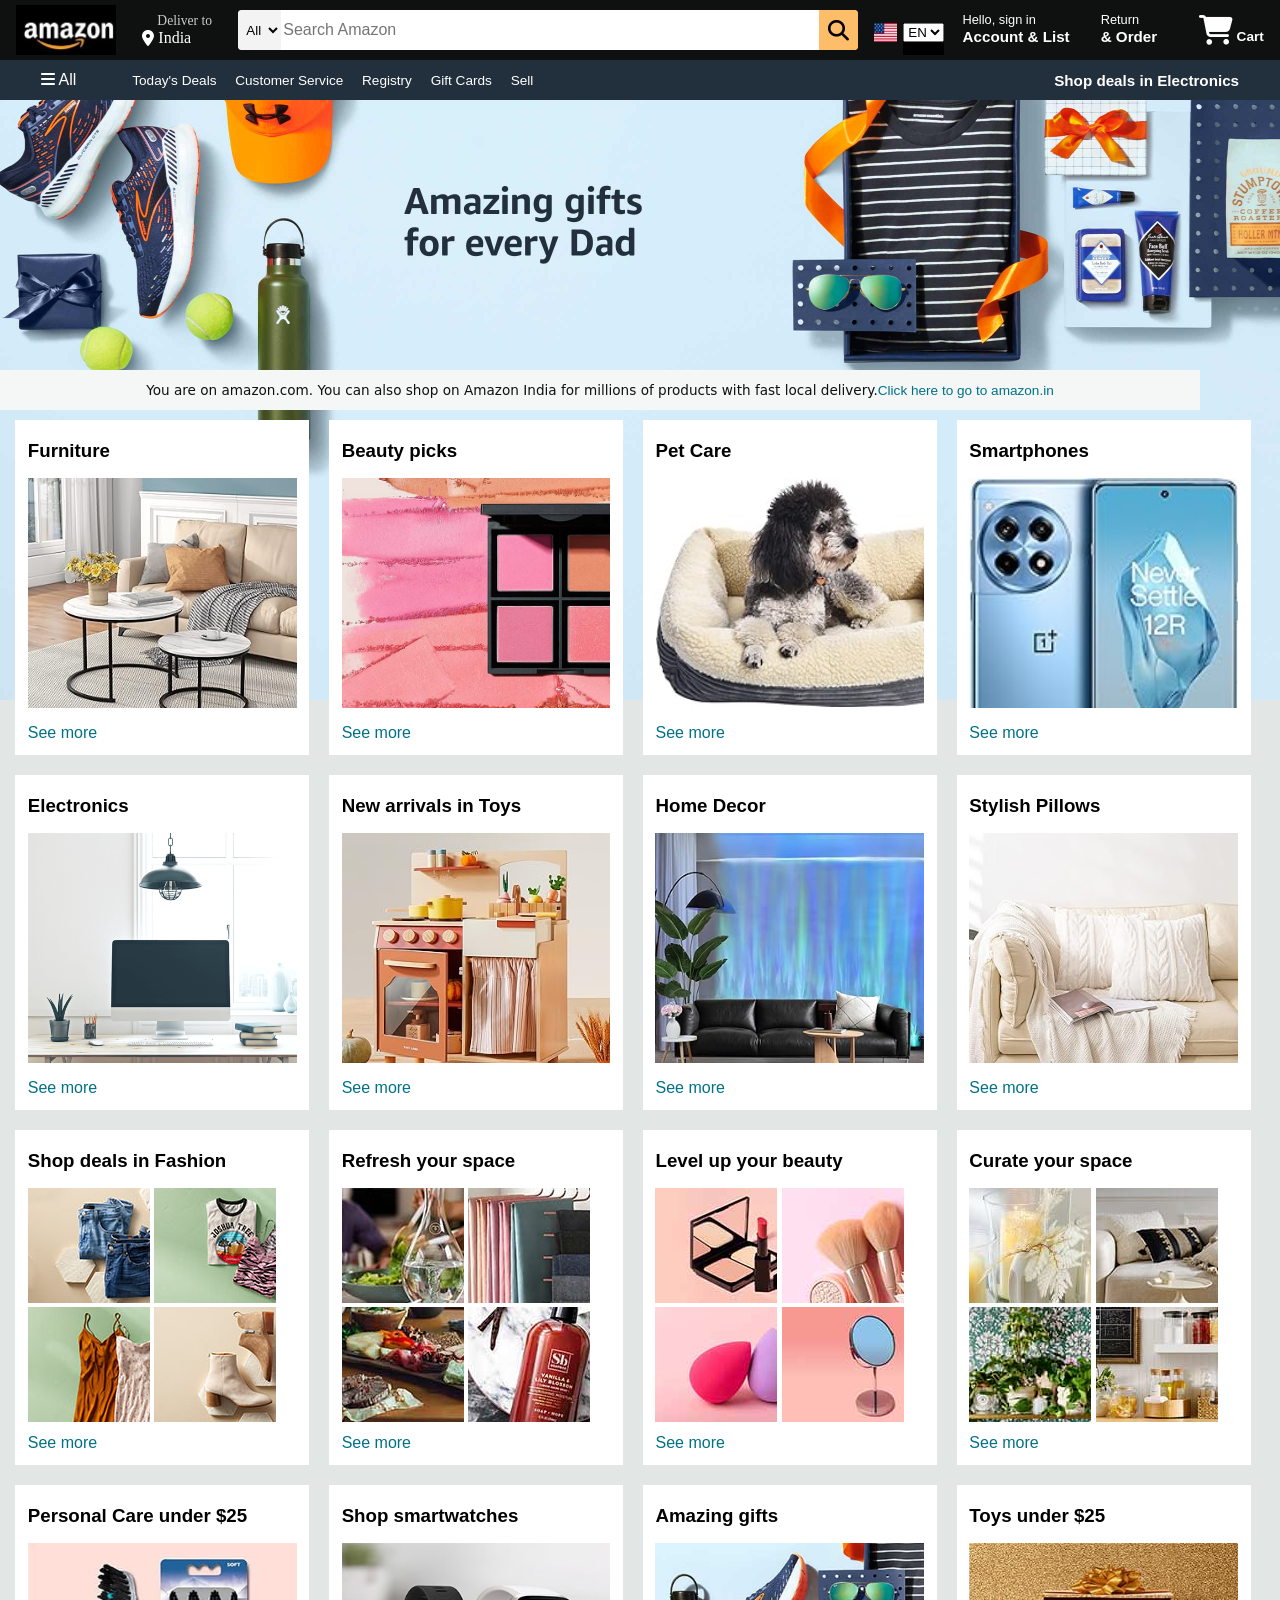
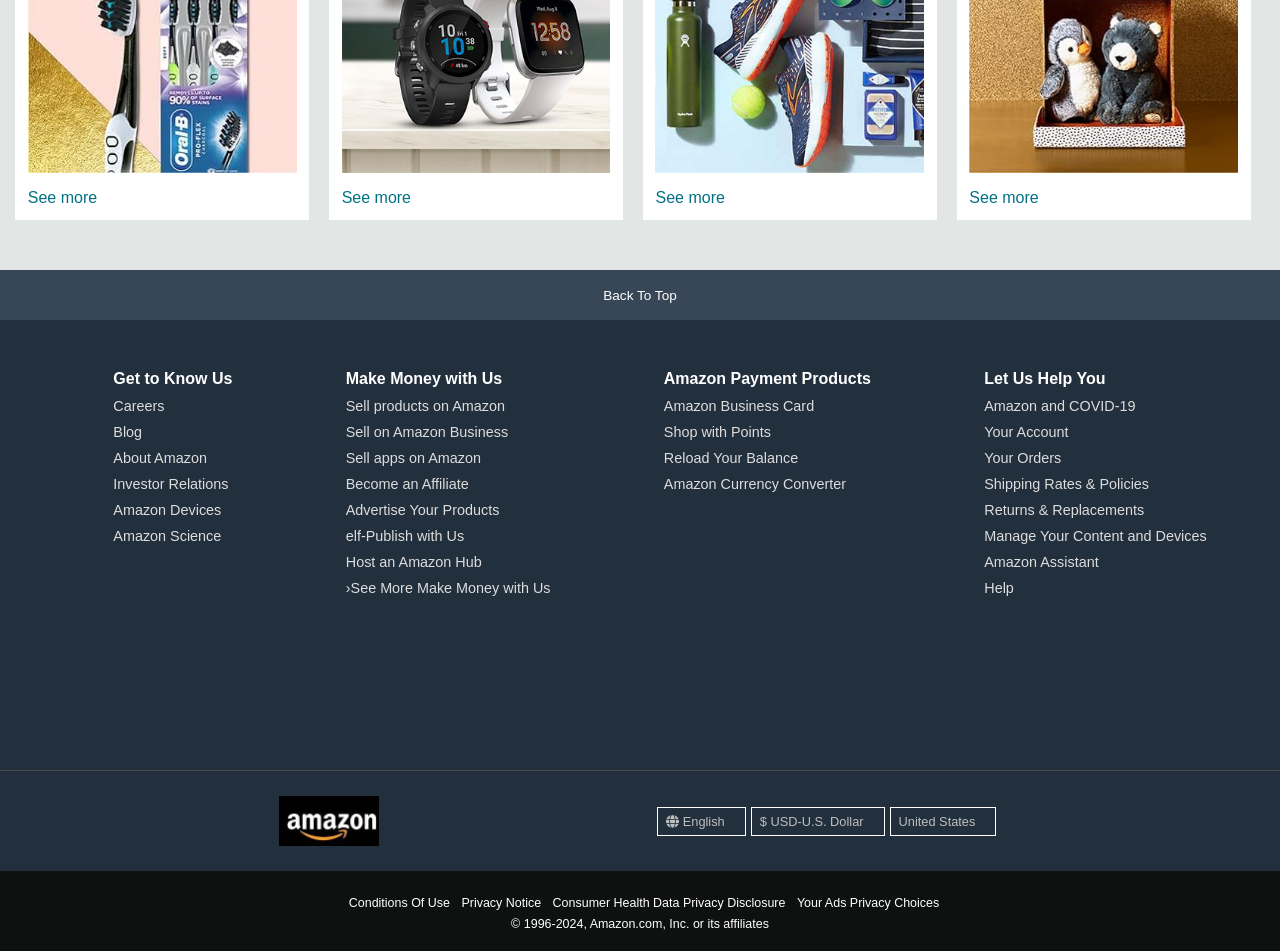
<file: index.html>
<!DOCTYPE html>
<html lang="en">
<head>
    <meta charset="UTF-8">
    <meta name="viewport" content="width=device-width, initial-scale=1.0">
    <title>Amazon</title>
    <link rel="stylesheet"  href="https://cdnjs.cloudflare.com/ajax/libs/font-awesome/6.5.2/css/all.min.css" integrity="sha512-SnH5WK+bZxgPHs44uWIX+LLJAJ9/2PkPKZ5QiAj6Ta86w+fsb2TkcmfRyVX3pBnMFcV7oQPJkl9QevSCWr3W6A==" crossorigin="anonymous" referrerpolicy="no-referrer" />    
    <link rel="stylesheet" href="style.css">    
</head>
<body>
    <header>
        <!----first div----->
        <div class="navbar">
            <div class="nav-logo border">
                <div class="logo">

                </div>
            </div>

            <div class="nav-add border">
             <p id="d1">Deliver to</p>
                <div class="add-icon">
                <i class="fa-solid fa-location-dot"></i>
                <p id="i1">India</p>
                 </div>
            </div>
            <div class="nav-search">
                <select class="search-select">
                    <option>All</option>
                </select>

                <input placeholder="Search Amazon " class="search-input">
                <div class="search-icon">
                    <i class="fa-solid fa-magnifying-glass"></i>
                </div>
            </div>

            <div class="nav-lan border">
                <div class="nav-flag">

                </div>
                <div class="lang">
                    <select>
                        <option>EN</option>
                    </select>
                </div>

            </div>

            <div class="nav-sign border">
                <p><span class="nav-hello">Hello, sign in</span></p>
                <p><span class="nav-list">
                    Account & List
                </span></p>
            </div>

            <div class="nav border">
                <p><span class="nav-return">Return</span></p>
                <p><span class="nav-order">
                    &  Order
                </span></p>
            </div>
            <div class="nav-cart border">
                <i class="fa-solid fa-cart-shopping"></i>
                Cart
            </div>
        </div>
           
        <!------second div------->
        <div class="panel ">
                <div class="panel-all border1">
                    <i class="fa-solid fa-bars"></i>
                    All
                </div>
               <div class="panel-ops">
                <p class="border1">Today's Deals</p>
                <p class="border1">Customer Service</p>
                <p class="border1">Registry</p>
                <p class="border1">Gift Cards</p>
                <p class="border1">Sell</p>
               </div>
               <div class="panel-deals border1">
                    <p>Shop deals in Electronics</p>
               </div>

         </div>
    </header>

    <div class="hero-section">
        <div class="hero-msg">
            You are on amazon.com. You can also shop on Amazon India for millions of products with fast local delivery.<a href="#" class="bb1"> Click here to go to amazon.in</a>
        </div>

        <div class="shop-section">
            <div class="box1 box">
                <div class="box-content">
                    <h3>Furniture</h3>
                    <div class="box-image" style="background-image: url('box1(1).jpg');"></div>
                    <p class="click">See more</p>
                </div>
            </div>
            <div class="box2 box">
                <div class="box-content">
                    <h3>Beauty picks</h3>
                    <div class="box-image" style="background-image: url('box2(2).jpg');"></div>
                    <p class="click">See more</p>
                </div>
            </div>
            <div class="box3 box">
                <div class="box-content">
                    <h3>Pet Care</h3>
                    <div class="box-image" style="background-image: url('box.jpg');"></div>
                    <p class="click">See more</p>
                </div>
            </div>
            <div class="box4 box">
                <div class="box-content">
                    <h3>Smartphones</h3>
                    <div class="box-image" style="background-image: url('box4.jpg');"></div>
                    <p class="click">See more</p>
                </div>
            </div>
            <div class="box1 box11">
                <div class="box-content">
                    <h3>Electronics</h3>
                    <div class="box-image" style="background-image: url('box5.png');"></div>
                    <p class="click">See more</p>
                </div>
            </div>
            <div class="box2 box11">
                <div class="box-content">
                    <h3>New arrivals in Toys</h3>
                    <div class="box-image" style="background-image: url('box6.jpg');"></div>
                    <p class="click">See more</p>
                </div>
            </div>
            <div class="box3 box11">
                <div class="box-content">
                    <h3>Home Decor</h3>
                    <div class="box-image" style="background-image: url('box7.jpg');"></div>
                    <p class="click">See more</p>
                </div>
            </div>
            <div class="box4 box11">
                <div class="box-content">
                    <h3>Stylish Pillows</h3>
                    <div class="box-image" style="background-image: url('box8.jpg');"></div>
                    <p class="click">See more</p>
                </div>
            </div>
        </div>
        <!------------------------------------------>
        <div class="box1 box11">
            <div class="box-content">
                <h3>Shop deals in Fashion</h3>
                <div class="box-image part" >
                    <div style="background-image: url('shop deal in fashion.jpg');"></div>
                    <div style="background-image: url('tops.jpg');"></div>
                    <div style="background-image: url('dress.jpg');"></div>
                    <div style="background-image: url('shoes.jpg');"></div>
                </div>
                <p class="click">See more</p>
            </div>
        </div>
        <div class="box2 box11">
            <div class="box-content">
                <h3>Refresh your space</h3>
                <div class="box-image part">
                    <div style="background-image: url('1.jpg');"></div>
                    <div style="background-image: url('2.jpg');"></div>
                    <div style="background-image: url('3.jpg');"></div>
                    <div style="background-image: url('4.jpg');"></div>
                </div>
                <p class="click">See more</p>
            </div>
        </div>
        <div class="box3 box11">
            <div class="box-content">
                <h3 >Level up your beauty  </h3>
                <div class="box-image part">
                    <div style="background-image: url('11.jpg');"></div>
                    <div style="background-image: url('22.jpg');"></div>
                    <div style="background-image: url('33.jpg');"></div>
                    <div style="background-image: url('44.jpg');"></div>
                </div>
                <p class="click">See more</p>
            </div>
        </div>
        <div class="box4 box11">
            <div class="box-content">
                <h3>Curate your space</h3>
                <div class="box-image part" >
                    <div style="background-image: url('part1.jpg');"></div>
                    <div style="background-image: url('part2.jpg');"></div>
                    <div style="background-image: url('part3.jpg');"></div>
                    <div style="background-image: url('part4.jpg');"></div>
                </div>
                <p class="click">See more</p>
            </div>
        </div>
        <div class="box1 box11">
            <div class="box-content">
                <h3>Personal Care under $25</h3>
                <div class="box-image" style="background-image: url('brush.jpg');"></div>
                <p class="click">See more</p>
            </div>
        </div>
        <div class="box2 box11">
            <div class="box-content">
                <h3>Shop  smartwatches</h3>
                <div class="box-image" style="background-image: url('watch.jpg');"></div>
                <p class="click">See more</p>
            </div>
        </div>
        <div class="box3 box11">
            <div class="box-content">
                <h3>Amazing gifts </h3>
                <div class="box-image" style="background-image: url('shoes1.jpg');"></div>
                <p class="click">See more</p>
            </div>
        </div>
        <div class="box4 box11">
            <div class="box-content">
                <h3>Toys under $25</h3>
                <div class="box-image" style="background-image: url('toys.jpg');"></div>
                <p class="click">See more</p>
            </div>
        </div>
    
    </div>
    
    <div class="back-color">
        
    </div>
    
    <footer>
        <div class="foot-panel1">
            Back To Top
        </div>
        <div class="foot-panel2">
            <ul>
               <p> Get to Know Us</p>
               <a>Careers</a>
               <a>Blog</a>
               <a>About Amazon</a>
               <a>Investor Relations</a>
               <a>Amazon Devices</a>
               <a>Amazon Science</a>
             
            </ul>

            <ul>
                <p> Make Money with Us</p>
                <a>Sell products on Amazon</a>
                 <a>Sell on Amazon Business</a>   
                 <a>Sell apps on Amazon</a>   
                 <a>Become an Affiliate</a>   
                 <a>Advertise Your Products</a>    
                 <a>elf-Publish with Us</a>  
                 <a>Host an Amazon Hub</a>   
                <a>›See More Make Money with Us</a>
                  
             </ul>

             <ul>
                <p>Amazon Payment Products</p>
                <a>Amazon Business Card</a>
                <a>Shop with Points</a>
                <a>Reload Your Balance</a>
                <a>Amazon Currency Converter</a>
                
             </ul>

             <ul>
                <p>Let Us Help You</p>
                <a>Amazon and COVID-19</a>
                 <a>Your Account</a>   
                 <a>Your Orders</a>   
                 <a>Shipping Rates & Policies</a>   
                 <a>Returns & Replacements</a>    
                 <a>Manage Your Content and Devices</a>  
                 <a>Amazon Assistant</a>   
                <a>Help</a>
                  
             </ul>
          
            
        </div>

        <div class="foot-panel3">
            <div class="foot-logo"></div>
         <div class="foot-op1">
            <div class="foot-op">
                <i class="fa-solid fa-globe"></i>
                English
            </div>
            <div class="foot-op">
                $ USD-U.S. Dollar
            </div>
            <div  class="foot-op">
          
                 United States
            </div>
         </div>
        </div>

        <div class="foot-panel4">
            <div class="pages">
                <a href="#">Conditions Of Use</a>
                <a href="#">Privacy Notice</a>
                <a href="#">Consumer Health Data Privacy Disclosure</a>
                <a href="#">Your Ads Privacy Choices</a>
            </div>
            <div class="copy-right">
                © 1996-2024, Amazon.com, Inc. or its affiliates
            </div>
        </div>
        
    </footer>
    
    

    


</body>
</html>
</file>
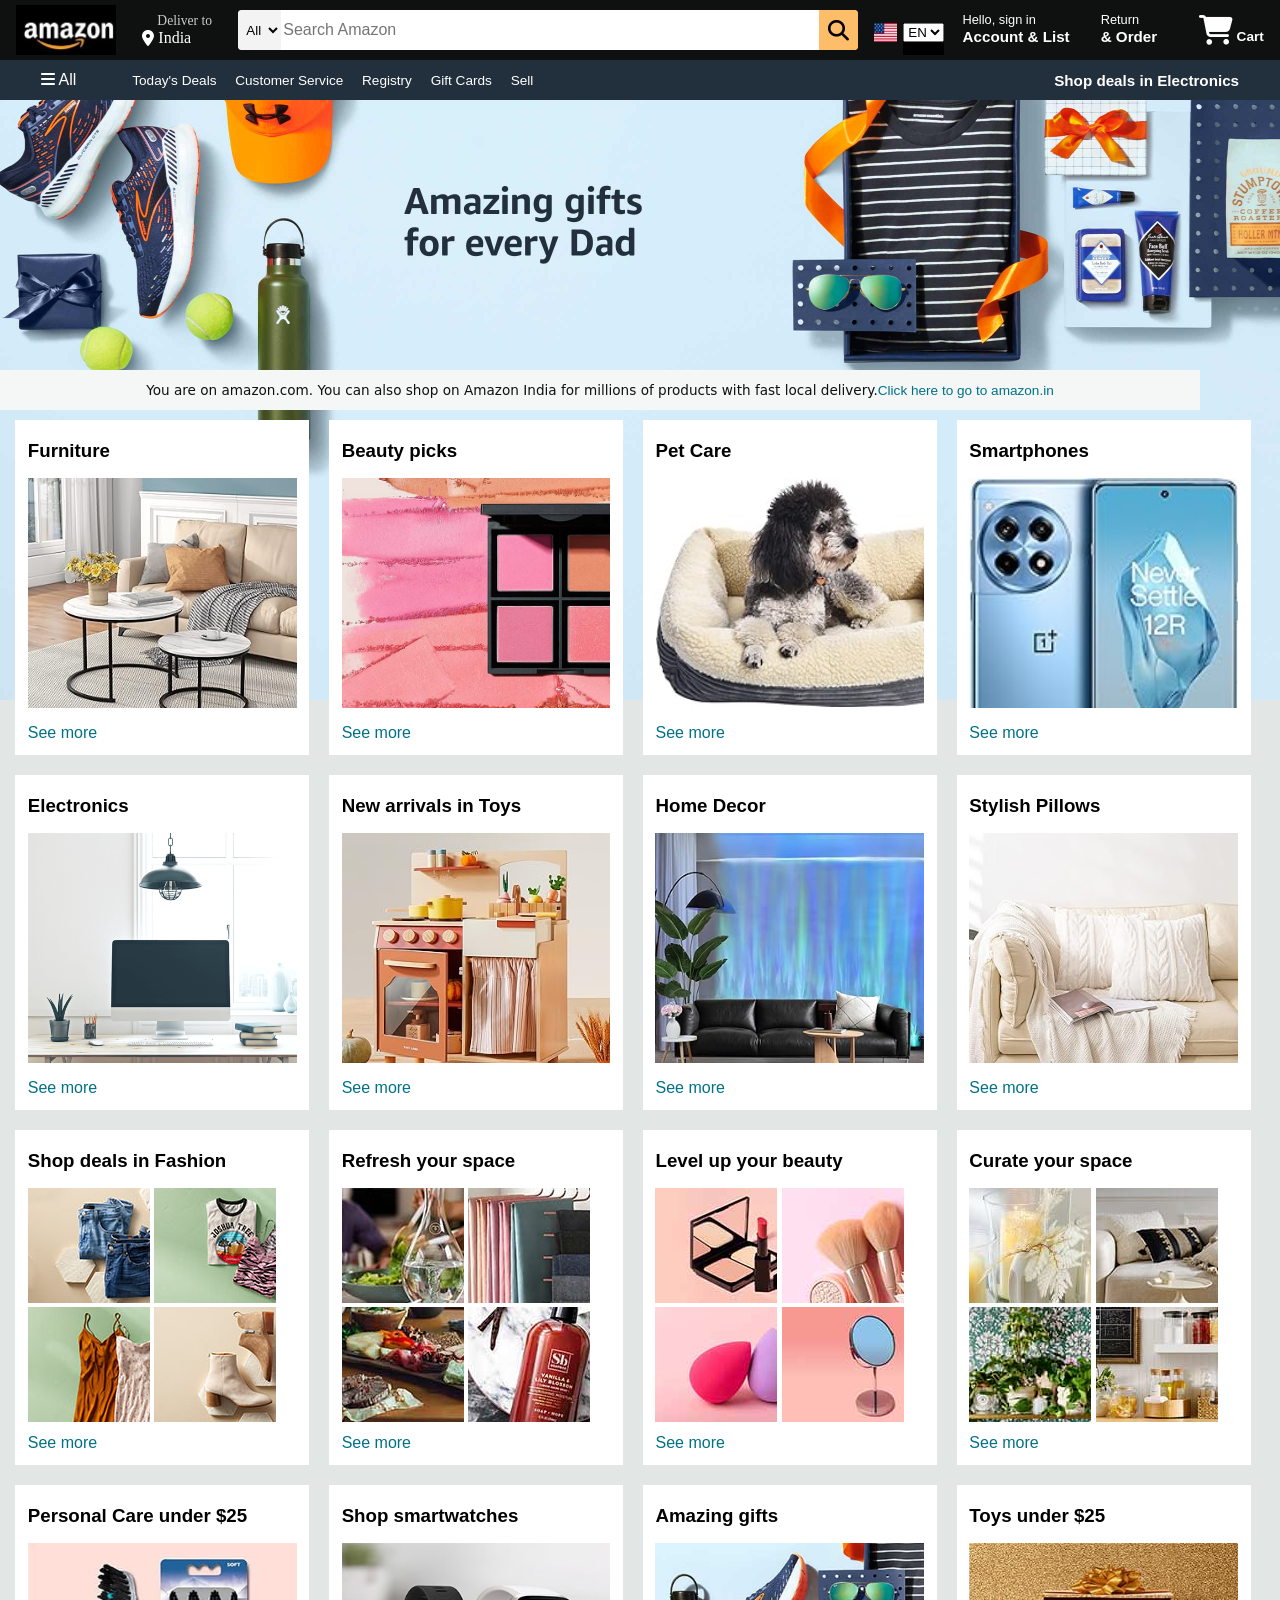
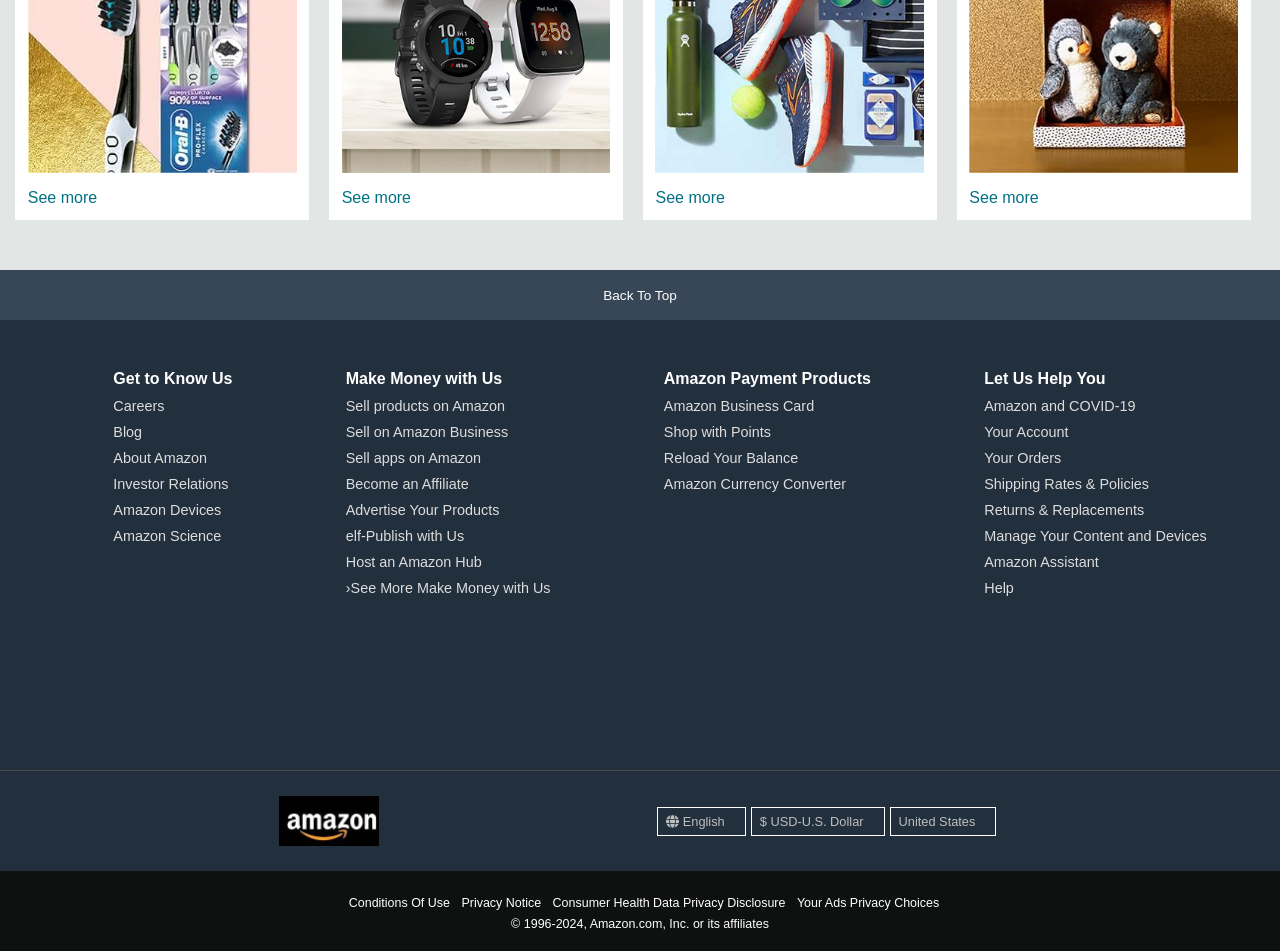
<file: project.html>
<!DOCTYPE html>
<html lang="en">
<head>
    <meta charset="UTF-8">
    <meta name="viewport" content="width=device-width, initial-scale=1.0">
    <title>Amazon</title>
    <link rel="stylesheet"  href="https://cdnjs.cloudflare.com/ajax/libs/font-awesome/6.5.2/css/all.min.css" integrity="sha512-SnH5WK+bZxgPHs44uWIX+LLJAJ9/2PkPKZ5QiAj6Ta86w+fsb2TkcmfRyVX3pBnMFcV7oQPJkl9QevSCWr3W6A==" crossorigin="anonymous" referrerpolicy="no-referrer" />    
    <link rel="stylesheet" href="style1.css">    
</head>
<body>
    <header>
        <!----first div----->
        <div class="navbar">
            <div class="nav-logo border">
                <div class="logo">

                </div>
            </div>

            <div class="nav-add border">
             <p id="d1">Deliver to</p>
                <div class="add-icon">
                <i class="fa-solid fa-location-dot"></i>
                <p id="i1">India</p>
                 </div>
            </div>
            <div class="nav-search">
                <select class="search-select">
                    <option>All</option>
                </select>

                <input placeholder="Search Amazon " class="search-input">
                <div class="search-icon">
                    <i class="fa-solid fa-magnifying-glass"></i>
                </div>
            </div>

            <div class="nav-lan border">
                <div class="nav-flag">

                </div>
                <div class="lang">
                    <select>
                        <option>EN</option>
                    </select>
                </div>

            </div>

            <div class="nav-sign border">
                <p><span class="nav-hello">Hello, sign in</span></p>
                <p><span class="nav-list">
                    Account & List
                </span></p>
            </div>

            <div class="nav border">
                <p><span class="nav-return">Return</span></p>
                <p><span class="nav-order">
                    &  Order
                </span></p>
            </div>
            <div class="nav-cart border">
                <i class="fa-solid fa-cart-shopping"></i>
                Cart
            </div>
        </div>
           
        <!------second div------->
        <div class="panel ">
                <div class="panel-all border1">
                    <i class="fa-solid fa-bars"></i>
                    All
                </div>
               <div class="panel-ops">
                <p class="border1">Today's Deals</p>
                <p class="border1">Customer Service</p>
                <p class="border1">Registry</p>
                <p class="border1">Gift Cards</p>
                <p class="border1">Sell</p>
               </div>
               <div class="panel-deals border1">
                    <p>Shop deals in Electronics</p>
               </div>

         </div>
    </header>

    <div class="hero-section">
        <div class="hero-msg">
            You are on amazon.com. You can also shop on Amazon India for millions of products with fast local delivery.<a href="#" class="bb1"> Click here to go to amazon.in</a>
        </div>

        <div class="shop-section">
            <div class="box1 box">
                <div class="box-content">
                    <h3>Furniture</h3>
                    <div class="box-image" style="background-image: url('box1(1).jpg');"></div>
                    <p class="click">See more</p>
                </div>
            </div>
            <div class="box2 box">
                <div class="box-content">
                    <h3>Beauty picks</h3>
                    <div class="box-image" style="background-image: url('box2(2).jpg');"></div>
                    <p class="click">See more</p>
                </div>
            </div>
            <div class="box3 box">
                <div class="box-content">
                    <h3>Pet Care</h3>
                    <div class="box-image" style="background-image: url('box.jpg');"></div>
                    <p class="click">See more</p>
                </div>
            </div>
            <div class="box4 box">
                <div class="box-content">
                    <h3>Smartphones</h3>
                    <div class="box-image" style="background-image: url('box4.jpg');"></div>
                    <p class="click">See more</p>
                </div>
            </div>
            <div class="box1 box11">
                <div class="box-content">
                    <h3>Electronics</h3>
                    <div class="box-image" style="background-image: url('box5.png');"></div>
                    <p class="click">See more</p>
                </div>
            </div>
            <div class="box2 box11">
                <div class="box-content">
                    <h3>New arrivals in Toys</h3>
                    <div class="box-image" style="background-image: url('box6.jpg');"></div>
                    <p class="click">See more</p>
                </div>
            </div>
            <div class="box3 box11">
                <div class="box-content">
                    <h3>Home Decor</h3>
                    <div class="box-image" style="background-image: url('box7.jpg');"></div>
                    <p class="click">See more</p>
                </div>
            </div>
            <div class="box4 box11">
                <div class="box-content">
                    <h3>Stylish Pillows</h3>
                    <div class="box-image" style="background-image: url('box8.jpg');"></div>
                    <p class="click">See more</p>
                </div>
            </div>
        </div>
        <!------------------------------------------>
        <div class="box1 box11">
            <div class="box-content">
                <h3>Shop deals in Fashion</h3>
                <div class="box-image part" >
                    <div style="background-image: url('shop deal in fashion.jpg');"></div>
                    <div style="background-image: url('tops.jpg');"></div>
                    <div style="background-image: url('dress.jpg');"></div>
                    <div style="background-image: url('shoes.jpg');"></div>
                </div>
                <p class="click">See more</p>
            </div>
        </div>
        <div class="box2 box11">
            <div class="box-content">
                <h3>Refresh your space</h3>
                <div class="box-image part">
                    <div style="background-image: url('1.jpg');"></div>
                    <div style="background-image: url('2.jpg');"></div>
                    <div style="background-image: url('3.jpg');"></div>
                    <div style="background-image: url('4.jpg');"></div>
                </div>
                <p class="click">See more</p>
            </div>
        </div>
        <div class="box3 box11">
            <div class="box-content">
                <h3 >Level up your beauty  </h3>
                <div class="box-image part">
                    <div style="background-image: url('11.jpg');"></div>
                    <div style="background-image: url('22.jpg');"></div>
                    <div style="background-image: url('33.jpg');"></div>
                    <div style="background-image: url('44.jpg');"></div>
                </div>
                <p class="click">See more</p>
            </div>
        </div>
        <div class="box4 box11">
            <div class="box-content">
                <h3>Curate your space</h3>
                <div class="box-image part" >
                    <div style="background-image: url('part1.jpg');"></div>
                    <div style="background-image: url('part2.jpg');"></div>
                    <div style="background-image: url('part3.jpg');"></div>
                    <div style="background-image: url('part4.jpg');"></div>
                </div>
                <p class="click">See more</p>
            </div>
        </div>
        <div class="box1 box11">
            <div class="box-content">
                <h3>Personal Care under $25</h3>
                <div class="box-image" style="background-image: url('brush.jpg');"></div>
                <p class="click">See more</p>
            </div>
        </div>
        <div class="box2 box11">
            <div class="box-content">
                <h3>Shop  smartwatches</h3>
                <div class="box-image" style="background-image: url('watch.jpg');"></div>
                <p class="click">See more</p>
            </div>
        </div>
        <div class="box3 box11">
            <div class="box-content">
                <h3>Amazing gifts </h3>
                <div class="box-image" style="background-image: url('shoes1.jpg');"></div>
                <p class="click">See more</p>
            </div>
        </div>
        <div class="box4 box11">
            <div class="box-content">
                <h3>Toys under $25</h3>
                <div class="box-image" style="background-image: url('toys.jpg');"></div>
                <p class="click">See more</p>
            </div>
        </div>
    
    </div>
    
    <div class="back-color">
        
    </div>
    
    <footer>
        <div class="foot-panel1">
            Back To Top
        </div>
        <div class="foot-panel2">
            <ul>
               <p> Get to Know Us</p>
               <a>Careers</a>
               <a>Blog</a>
               <a>About Amazon</a>
               <a>Investor Relations</a>
               <a>Amazon Devices</a>
               <a>Amazon Science</a>
             
            </ul>

            <ul>
                <p> Make Money with Us</p>
                <a>Sell products on Amazon</a>
                 <a>Sell on Amazon Business</a>   
                 <a>Sell apps on Amazon</a>   
                 <a>Become an Affiliate</a>   
                 <a>Advertise Your Products</a>    
                 <a>elf-Publish with Us</a>  
                 <a>Host an Amazon Hub</a>   
                <a>›See More Make Money with Us</a>
                  
             </ul>

             <ul>
                <p>Amazon Payment Products</p>
                <a>Amazon Business Card</a>
                <a>Shop with Points</a>
                <a>Reload Your Balance</a>
                <a>Amazon Currency Converter</a>
                
             </ul>

             <ul>
                <p>Let Us Help You</p>
                <a>Amazon and COVID-19</a>
                 <a>Your Account</a>   
                 <a>Your Orders</a>   
                 <a>Shipping Rates & Policies</a>   
                 <a>Returns & Replacements</a>    
                 <a>Manage Your Content and Devices</a>  
                 <a>Amazon Assistant</a>   
                <a>Help</a>
                  
             </ul>
          
            
        </div>

        <div class="foot-panel3">
            <div class="foot-logo"></div>
         <div class="foot-op1">
            <div class="foot-op">
                <i class="fa-solid fa-globe"></i>
                English
            </div>
            <div class="foot-op">
                $ USD-U.S. Dollar
            </div>
            <div  class="foot-op">
          
                 United States
            </div>
         </div>
        </div>

        <div class="foot-panel4">
            <div class="pages">
                <a href="#">Conditions Of Use</a>
                <a href="#">Privacy Notice</a>
                <a href="#">Consumer Health Data Privacy Disclosure</a>
                <a href="#">Your Ads Privacy Choices</a>
            </div>
            <div class="copy-right">
                © 1996-2024, Amazon.com, Inc. or its affiliates
            </div>
        </div>
        
    </footer>
    
    

    


</body>
</html>
</file>
<file: style.css>
*{
    margin: 0px;
    font-family: Arial;
    border: border-box;
}
body{
    width: 100%;
    height: 100vh;
    /* overflow: hidden; */
    overflow-x: hidden;
    overflow-y: scroll;
}
.navbar{
    height: 60px;
    justify-content: space-evenly;
    background-color: #0f1111;
    color: white;
    display: flex;
    align-items: center;
}

.nav-logo{
    height: 50px;
    width: 100px;
}
.logo{
    background-image: url("amazon1.jpeg");
    height: 50px;
    width: 100px;
    background-size: cover;
}
.border{
    border: 2px solid transparent;
}
.border:hover{
    border: 2px solid rgb(215, 208, 208);
}

.nav-add{
    margin-left: 8px;
   
  
}
#d1{
    color: #CCCCCC;
    font-family: century;
    font-size: 0.85rem;
    margin-left: 15px;
 

}
#i1{
    color: #ffffff;
   font-family: century;
    font-size: 1rem;
   margin-left: 4px;
    
}
.add-icon{
    display: flex;
    align-items: center;
    
}


/*****box=3****/
.nav-search{
    display: flex;
    justify-content:space-evenly ;
    background-color: pink;
    width: 620px;
    height: 40px;
    border-radius: 4px;
    margin-left: 10px;
    
}
.search-select{
    border-top-left-radius: 4px;
    border-bottom-left-radius: 4px;
    border: none;
    background-color: #f3f3f3;
    font-family: Arial, Helvetica, sans-serif;
    width: 50px;
    text-align: center;
}
.nav-search:hover{
    border: 2px solid rgb(250, 102, 48);
}
.search-input{
    width: 100%;
    font-size: 1rem;
    border: none;

}
.search-icon{
    width: 45px;
    display: flex;
    justify-content: center;
    align-items: center;
    font-size: 1.3rem;
    color: black;
    background-color: #febd68;
    border-top-right-radius: 4px;
    border-bottom-right-radius: 4px;
}
/*****b0x-4*****/
.nav-lan{
    display: flex;
    height: 50px;
    width: 70px;
  
} 
.nav-flag{
    background-image: url("csa.png");
    background-size: cover;
    height: 19px;
    width: 25px;
    margin-top: 18px;
}
.lang{
    background-color: black;
    font-family: Arial, Helvetica, sans-serif;
    font-style: bold;
    margin-left: 6px;
    margin-top: 18px;
   
   
}
/*****box5*****/
.nav-hello{
    font-size: 0.8rem;
    margin-top: 5px;
}
.nav-list{
    font-size: 0.95rem;
   font-weight: bolder;
}
.nav-sign{
    height: 40px;
    width:120px;

  
}
/*******box6******/
.nav-return{
    font-size: 0.8rem;
  
}
.nav-order{
    font-size: 0.95rem;
   font-weight: bolder;
  
}
.nav{
    height: 40px;
    width:80px;
   
 
  
}
/****box7****/
.nav-cart i{
font-size: 30px;
height: 30px;
}

.nav-cart{
    font-size: 0.85rem;
    font-weight: bolder;
}

/****second div (panel)*******/
.panel{
    height: 40px;
    background-color: #222f3d;
    color: white;
    display: flex;
    align-items: center;
    justify-content: space-evenly;
}
.border1:hover{
    border: 2px solid rgb(215, 211, 211);

}
.panel-ops p{
    display: inline;
    margin-left: 15px;
}
.panel-ops{
    width: 70%;
    font-size: 0.85rem;
}
.panel-deals{
    font-size: 0.95rem;
    font-weight: 900;
}

/*****main content area******/
/************************hero-section*********************************/
.hero-section{
    background-image: url("hero-image.jpg");
    max-width: 1500px;
    height: 600px;
    background-size: cover;
}
.hero-msg{
    height: 40px;
    width: 1200px ;
    background-color: #f5f6f6;
    color: #0f1111;
    display: flex;
    align-items: center;
    justify-content: center;
    font-size: 0.85rem;
    position: relative;
    top: 270px;
    font-family: system-ui, -apple-system, BlinkMacSystemFont, 'Segoe UI', Roboto, Oxygen, Ubuntu, Cantarell, 'Open Sans', 'Helvetica Neue', sans-serif;
    
  
}
.hero-msg a{
    color: #007185;
    text-decoration: none;
}
.bb1:hover{
    color: rgb(249, 103, 50);
    text-decoration: underline;
}

/*******shoppind section**************************/
.box{
    height: 300px;
    width: 23%;
  
    display: inline-block;
    margin-top: 280px;
    position: relative;
    margin-left: 15px;
    background-color: white;
    padding: 20px 0px 15px;
   

}
.back-color{
    background-color: #e2e7e6;

    height: 1170px;
    width: 2000px;
}
.box-image{
    height: 230px;
    background-size: cover;
    margin-top: 1rem;
    margin-bottom: 1rem;

}
.box-content{
    margin-left: 0.8rem;
    margin-right: 0.8rem;
   
}

.box-content p{
    color: #007185;
}
.box11{
    height: 300px;
    width: 23%;
  
    display: inline-block;
    margin-top: 20px;
    position: relative;
    margin-left: 15px;
    background-color: white;
    padding: 20px 0px 15px;
}
.box-content h3{
    font-family: 'Lucida Sans', 'Lucida Sans Regular', 'Lucida Grande', 'Lucida Sans Unicode', Geneva, Verdana, sans-serif;
}
.part div{
    height: 115px;
    width: 122px;
    background-image: cover;
    display: inline-block;
   
}
.click:hover{
    color: rgb(249, 103, 50);
}

/****************************Footer*******************************/
.foot-panel1{
    background-color: #374758;
    font-size: 0.85rem;
    color: white;
    height: 50px;
    display: flex;
    justify-content: center;
    align-items: center;
    
}
.foot-panel2{
    background-color: #222f3d;
    color: white;
    height: 400px;
    display: flex;
    justify-content: space-evenly;
   padding-top: 50px;
   
  

}
.foot-panel2 a:hover{
    border-bottom: 0.5px solid rgb(169, 167, 167);
}
.foot-panel2 p{
    font-weight: bolder;

}
ul a{
    display: block;
    font-family: 'Segoe UI', Tahoma, Geneva, Verdana, sans-serif ;
    font-size: 0.9rem;
    margin-top: 10px;
    color: #dddddd;
   
}

.foot-panel3{
    background-color: #222f3d;
    color: white;
    border-top: 0.5px solid rgb(73, 73, 73);
    height: 100px;
    display: flex;
    justify-content: space-evenly;
    align-items: center;
    
}
.foot-op1{
    display: flex;
    justify-self: center;
}
.foot-op{
    margin: 0px 5px 0px 0px;
    padding: 6px 20px 6px 8px;
    border: 1px solid white;
    font-size: 0.8rem;
    font-family: 'Segoe UI', Tahoma, Geneva, Verdana, sans-serif;
    color: #cccccce8;

}

.foot-logo{
    background-image: url("amazon1.jpeg");
    background-size: cover;
    height: 50px;
    width: 100px;
}

.foot-panel4{
    background-color: #0f1111;
    color: white;
    height: 80px;
    font-size: 0.78rem;
    text-align: center;
   
   /* display: flex;
    justify-content: center;
    align-items: center;*/
}
.pages{
    
    padding-top: 25px;
}
.pages a{
    margin-left: 8px;
    font-family: 'Segoe UI', Tahoma, Geneva, Verdana, sans-serif;
    text-decoration: none;
    color: white;
}
.pages a:hover{
    border-bottom: 0.5px solid rgba(255, 255, 255, 0.85);
}
.copy-right{
    padding-top: 7px;
    font-family: 'Segoe UI', Tahoma, Geneva, Verdana, sans-serif;
    
}
</file>
<file: style1.css>
*{
    margin: 0px;
    font-family: Arial;
    border: border-box;
}
.navbar{
    height: 60px;
    justify-content: space-evenly;
    background-color: #0f1111;
    color: white;
    display: flex;
    align-items: center;
}

.nav-logo{
    height: 50px;
    width: 100px;
}
.logo{
    background-image: url("amazon1.jpeg");
    height: 50px;
    width: 100px;
    background-size: cover;
}
.border{
    border: 2px solid transparent;
}
.border:hover{
    border: 2px solid rgb(215, 208, 208);
}

.nav-add{
    margin-left: 8px;
   
  
}
#d1{
    color: #CCCCCC;
    font-family: century;
    font-size: 0.85rem;
    margin-left: 15px;
 

}
#i1{
    color: #ffffff;
   font-family: century;
    font-size: 1rem;
   margin-left: 4px;
    
}
.add-icon{
    display: flex;
    align-items: center;
    
}


/*****box=3****/
.nav-search{
    display: flex;
    justify-content:space-evenly ;
    background-color: pink;
    width: 620px;
    height: 40px;
    border-radius: 4px;
    margin-left: 10px;
    
}
.search-select{
    border-top-left-radius: 4px;
    border-bottom-left-radius: 4px;
    border: none;
    background-color: #f3f3f3;
    font-family: Arial, Helvetica, sans-serif;
    width: 50px;
    text-align: center;
}
.nav-search:hover{
    border: 2px solid rgb(250, 102, 48);
}
.search-input{
    width: 100%;
    font-size: 1rem;
    border: none;

}
.search-icon{
    width: 45px;
    display: flex;
    justify-content: center;
    align-items: center;
    font-size: 1.3rem;
    color: black;
    background-color: #febd68;
    border-top-right-radius: 4px;
    border-bottom-right-radius: 4px;
}
/*****b0x-4*****/
.nav-lan{
    display: flex;
    height: 50px;
    width: 70px;
  
} 
.nav-flag{
    background-image: url("csa.png");
    background-size: cover;
    height: 19px;
    width: 25px;
    margin-top: 18px;
}
.lang{
    background-color: black;
    font-family: Arial, Helvetica, sans-serif;
    font-style: bold;
    margin-left: 6px;
    margin-top: 18px;
   
   
}
/*****box5*****/
.nav-hello{
    font-size: 0.8rem;
    margin-top: 5px;
}
.nav-list{
    font-size: 0.95rem;
   font-weight: bolder;
}
.nav-sign{
    height: 40px;
    width:120px;

  
}
/*******box6******/
.nav-return{
    font-size: 0.8rem;
  
}
.nav-order{
    font-size: 0.95rem;
   font-weight: bolder;
  
}
.nav{
    height: 40px;
    width:80px;
   
 
  
}
/****box7****/
.nav-cart i{
font-size: 30px;
height: 30px;
}

.nav-cart{
    font-size: 0.85rem;
    font-weight: bolder;
}

/****second div (panel)*******/
.panel{
    height: 40px;
    background-color: #222f3d;
    color: white;
    display: flex;
    align-items: center;
    justify-content: space-evenly;
}
.border1:hover{
    border: 2px solid rgb(215, 211, 211);

}
.panel-ops p{
    display: inline;
    margin-left: 15px;
}
.panel-ops{
    width: 70%;
    font-size: 0.85rem;
}
.panel-deals{
    font-size: 0.95rem;
    font-weight: 900;
}

/*****main content area******/
/************************hero-section*********************************/
.hero-section{
    background-image: url("hero-image.jpg");
    width: 1500;
    height: 600px;
    background-size: cover;
}
.hero-msg{
    height: 40px;
    width: 1200px ;
    background-color: #f5f6f6;
    color: #0f1111;
    display: flex;
    align-items: center;
    justify-content: center;
    font-size: 0.85rem;
    position: relative;
    top: 270px;
    font-family: system-ui, -apple-system, BlinkMacSystemFont, 'Segoe UI', Roboto, Oxygen, Ubuntu, Cantarell, 'Open Sans', 'Helvetica Neue', sans-serif;
    
  
}
.hero-msg a{
    color: #007185;
    text-decoration: none;
}
.bb1:hover{
    color: rgb(249, 103, 50);
    text-decoration: underline;
}

/*******shoppind section**************************/
.box{
    height: 300px;
    width: 23%;
  
    display: inline-block;
    margin-top: 280px;
    position: relative;
    margin-left: 15px;
    background-color: white;
    padding: 20px 0px 15px;
   

}
.back-color{
    background-color: #e2e7e6;

    height: 1170px;
    width: 2000px;
}
.box-image{
    height: 230px;
    background-size: cover;
    margin-top: 1rem;
    margin-bottom: 1rem;

}
.box-content{
    margin-left: 0.8rem;
    margin-right: 0.8rem;
   
}

.box-content p{
    color: #007185;
}
.box11{
    height: 300px;
    width: 23%;
  
    display: inline-block;
    margin-top: 20px;
    position: relative;
    margin-left: 15px;
    background-color: white;
    padding: 20px 0px 15px;
}
.box-content h3{
    font-family: 'Lucida Sans', 'Lucida Sans Regular', 'Lucida Grande', 'Lucida Sans Unicode', Geneva, Verdana, sans-serif;
}
.part div{
    height: 115px;
    width: 122px;
    background-image: cover;
    display: inline-block;
   
}
.click:hover{
    color: rgb(249, 103, 50);
}

/****************************Footer*******************************/
.foot-panel1{
    background-color: #374758;
    font-size: 0.85rem;
    color: white;
    height: 50px;
    display: flex;
    justify-content: center;
    align-items: center;
    
}
.foot-panel2{
    background-color: #222f3d;
    color: white;
    height: 400px;
    display: flex;
    justify-content: space-evenly;
   padding-top: 50px;
   
  

}
.foot-panel2 a:hover{
    border-bottom: 0.5px solid rgb(169, 167, 167);
}
.foot-panel2 p{
    font-weight: bolder;

}
ul a{
    display: block;
    font-family: 'Segoe UI', Tahoma, Geneva, Verdana, sans-serif ;
    font-size: 0.9rem;
    margin-top: 10px;
    color: #dddddd;
   
}

.foot-panel3{
    background-color: #222f3d;
    color: white;
    border-top: 0.5px solid rgb(73, 73, 73);
    height: 100px;
    display: flex;
    justify-content: space-evenly;
    align-items: center;
    
}
.foot-op1{
    display: flex;
    justify-self: center;
}
.foot-op{
    margin: 0px 5px 0px 0px;
    padding: 6px 20px 6px 8px;
    border: 1px solid white;
    font-size: 0.8rem;
    font-family: 'Segoe UI', Tahoma, Geneva, Verdana, sans-serif;
    color: #cccccce8;

}

.foot-logo{
    background-image: url("amazon1.jpeg");
    background-size: cover;
    height: 50px;
    width: 100px;
}

.foot-panel4{
    background-color: #0f1111;
    color: white;
    height: 80px;
    font-size: 0.78rem;
    text-align: center;
   
   /* display: flex;
    justify-content: center;
    align-items: center;*/
}
.pages{
    
    padding-top: 25px;
}
.pages a{
    margin-left: 8px;
    font-family: 'Segoe UI', Tahoma, Geneva, Verdana, sans-serif;
    text-decoration: none;
    color: white;
}
.pages a:hover{
    border-bottom: 0.5px solid rgba(255, 255, 255, 0.85);
}
.copy-right{
    padding-top: 7px;
    font-family: 'Segoe UI', Tahoma, Geneva, Verdana, sans-serif;
    
}
</file>
